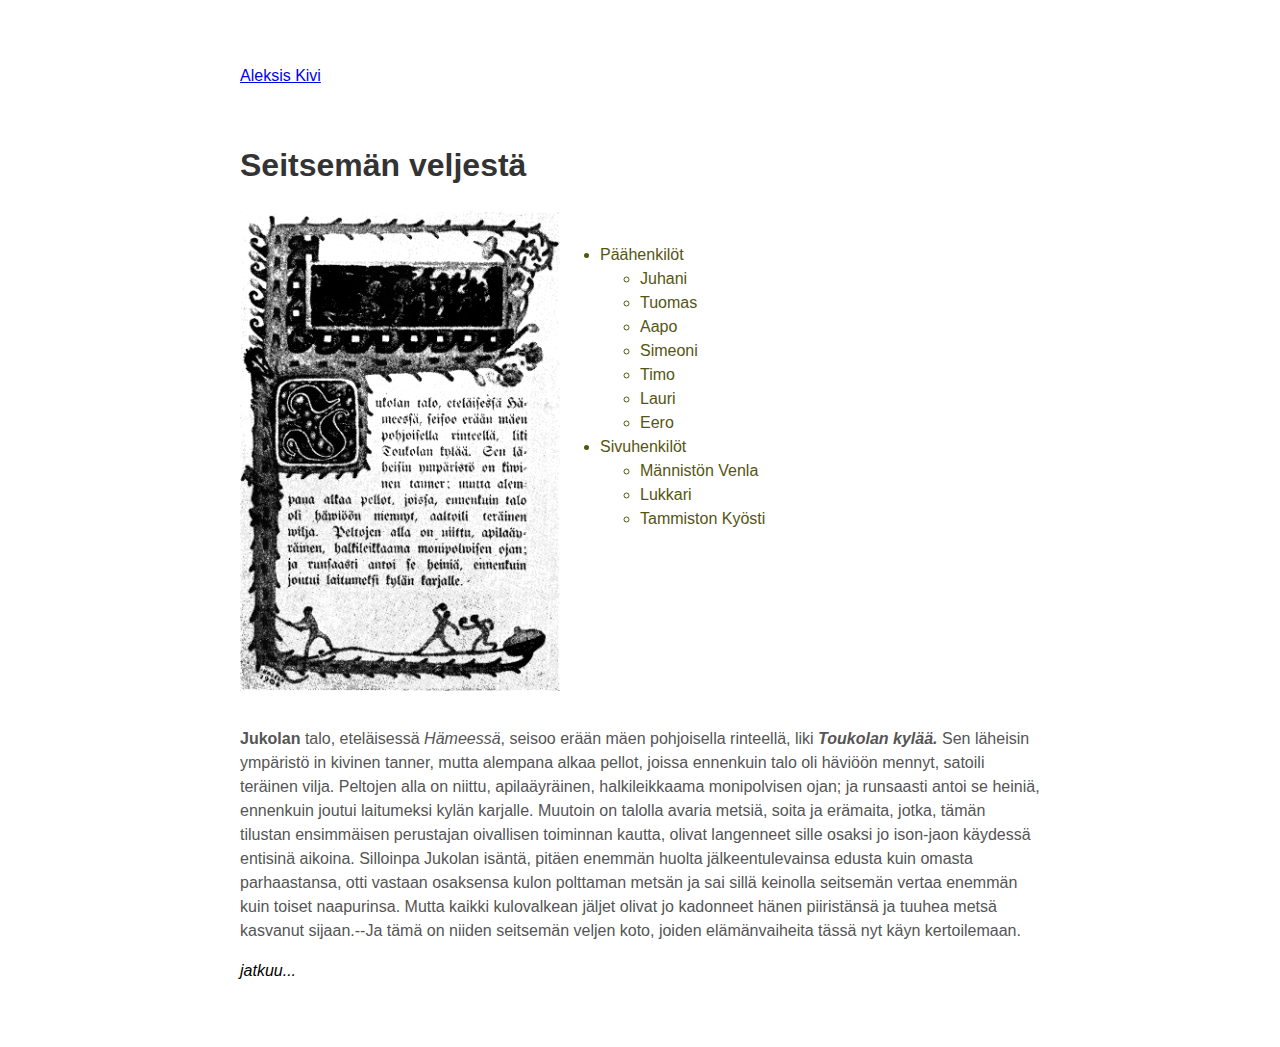
<file: index.html>
<!DOCTYPE html>
<html>

<head>
  <meta charset="utf-8">
  <title>Lapio website</title>
  <link rel="stylesheet" href="style.css">
</head>

<body>
  <!--Tee tehtävät tänne-->
<a href="toinen.html">Aleksis Kivi</a>

<h1>Seitsemän veljestä</h1>

<!--Kuvassa esitetään Seitsemän veljestä -kirjan ensimmäinen sivu-->
<img src="assets/Seitsemän_veljestä.png" alt="Seitsemän veljestä" height="480" width="320"/>


<ul class="lista">
  <li>Päähenkilöt</li>
  <ul>
    <li>Juhani</li>
    <li>Tuomas</li>
    <li>Aapo</li>
    <li>Simeoni</li>
    <li>Timo</li>
    <li>Lauri</li>
    <li>Eero</li>
  </ul>
  <li>Sivuhenkilöt</li>
  <ul>
    <li>Männistön Venla</li>
    <li>Lukkari</li>
    <li>Tammiston Kyösti</li>
  </ul>
</ul>

<h2 class="leipateksti">Ensimmäinen luku</h2>

<p class="leipateksti">
<strong>Jukolan</strong> talo, eteläisessä <em>Hämeessä</em>, seisoo erään mäen pohjoisella rinteellä, liki <strong><em>Toukolan kylää.</em></strong>

Sen läheisin ympäristö in kivinen tanner, mutta alempana alkaa pellot, joissa ennenkuin talo oli häviöön mennyt, satoili teräinen vilja.

Peltojen alla on niittu, apilaäyräinen,
halkileikkaama monipolvisen ojan; ja runsaasti antoi se heiniä,
ennenkuin joutui laitumeksi kylän karjalle. Muutoin on talolla avaria
metsiä, soita ja erämaita, jotka, tämän tilustan ensimmäisen perustajan
oivallisen toiminnan kautta, olivat langenneet sille osaksi jo ison-jaon
käydessä entisinä aikoina. Silloinpa Jukolan isäntä, pitäen enemmän
huolta jälkeentulevainsa edusta kuin omasta parhaastansa, otti vastaan
osaksensa kulon polttaman metsän ja sai sillä keinolla seitsemän vertaa
enemmän kuin toiset naapurinsa. Mutta kaikki kulovalkean jäljet olivat
jo kadonneet hänen piiristänsä ja tuuhea metsä kasvanut sijaan.--Ja tämä
on niiden seitsemän veljen koto, joiden elämänvaiheita tässä nyt käyn
kertoilemaan.
</p>

<em class="leipateksti" id="musta-kohta">jatkuu...</em>

</body>
</html>
</file>
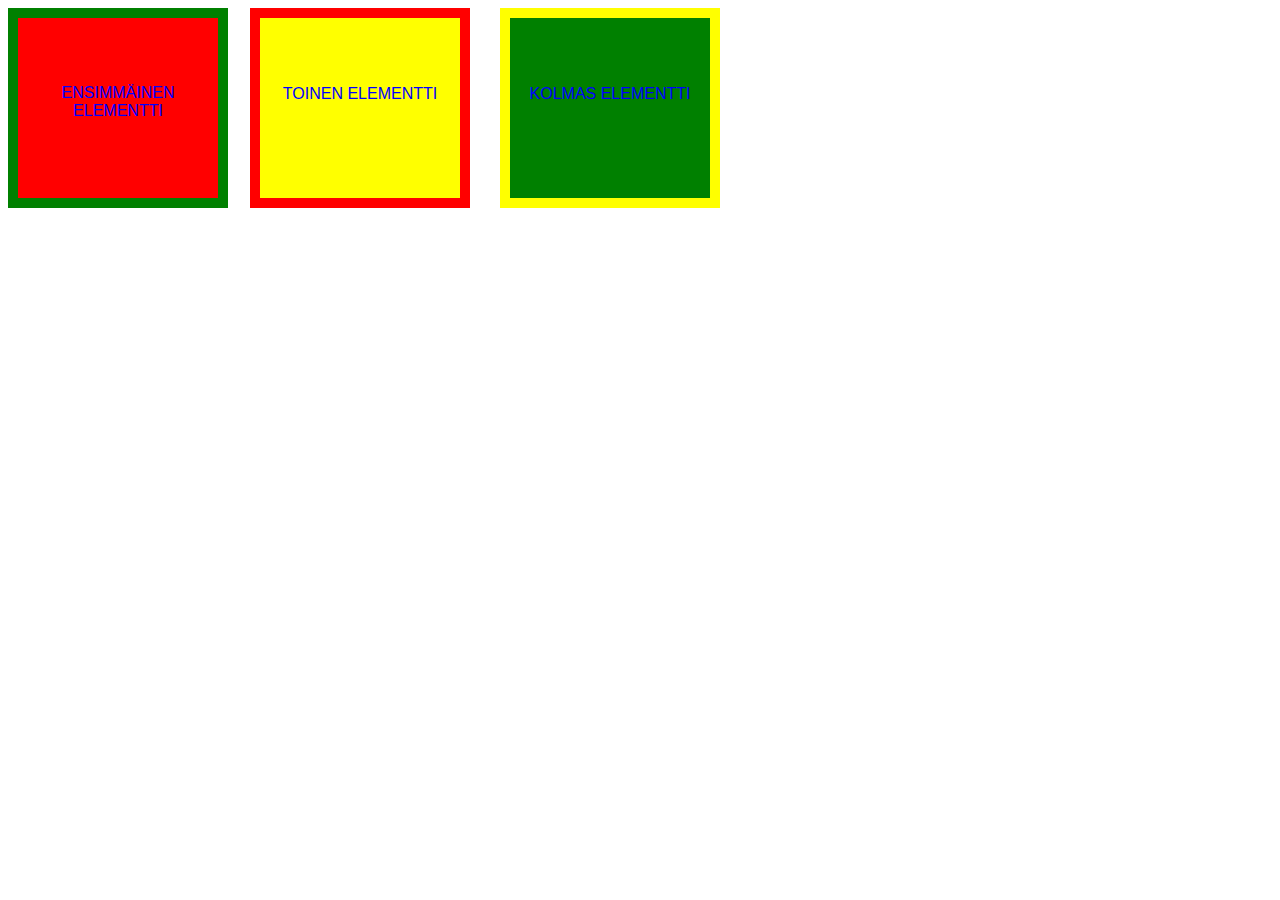
<file: position.html>
<!DOCTYPE html>
<html>

<head>
  <meta charset="utf-8">
  <title>Lapio website</title>
  <link rel="stylesheet" href="styles.css">
</head>
<body>

<div class="first-box-container">
  <p>Ensimmäinen elementti</p>
</div>
<div class="second-box-container">
  <p>Toinen elementti</p>
</div>
<div class="third-box-container">
  <p>Kolmas elementti</p>
</div>

</body>
</html>
</file>
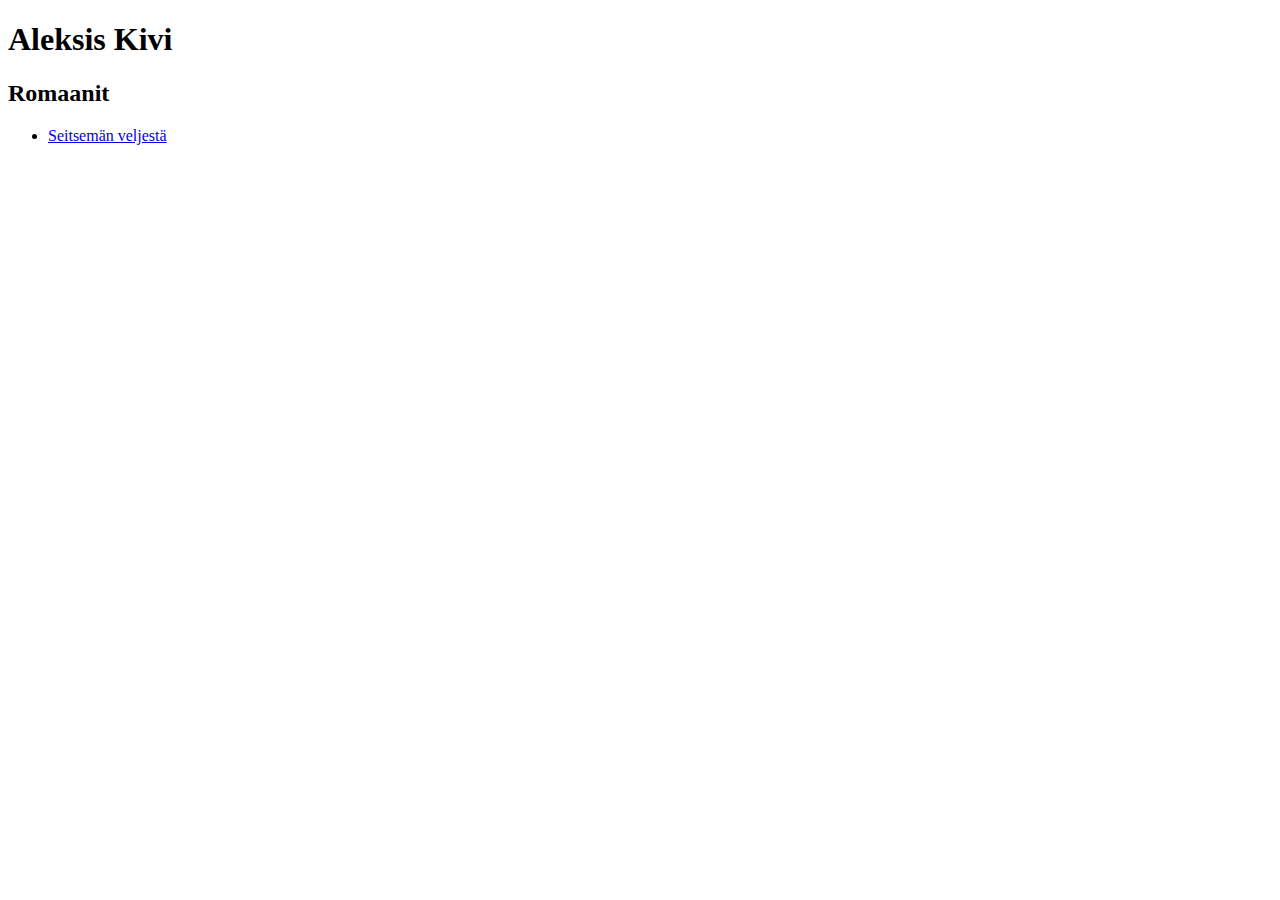
<file: toinen.html>
<!DOCTYPE html>
<html>

<head>
  <meta charset="utf-8">
  <title>Lapio website</title>
</head>

<body>

<h1>Aleksis Kivi</h1>

<h2>Romaanit</h2>

<ul>
  <li>
  <a href="index.html">Seitsemän veljestä</a>
  </li>
</ul>

</body>
</html>
</file>
<file: style.css>
h1 { 
  padding-top: 1em;
  margin-top: 1m;
  color: #333;
}

img {
  position: absolute;
}

.lista {
  color: #551;
  left: 20em;
  text-align: left;
  padding-top: 2em;
  position: relative;
}

.leipateksti {
  color: #555;
  padding-top: 3em;
}

#musta-kohta { color: black }

body {
  margin: 0 auto;
  max-width: 50em;
  font-family: 'Helvetica', 'Arial', sans-serif;
  line-height: 1.5;
  padding: 4em 1em;
  color: #555;
}
</file>
<file: styles.css>
.first-box-container {
  width: 200px;
  height: 130px;
  padding-top: 50px;
  color: blue;
  text-transform: uppercase;
  text-align: center;
  font-family: arial;
  font-size: 16px;
  background-color: red;
  border-style: solid;
  border-width: 10px;
  border-color: green;
  position: absolute;
}

.second-box-container {
  width: 200px;
  height: 180px;
  color: blue;
  text-transform: uppercase;
  line-height: 120px;
  text-align: center;
  font-family: arial;
  font-size: 16px;
  background-color: yellow;
  border-style: solid;
  border-width: 10px;
  border-color: red;
  position: absolute;
  left: 250px;
}

.third-box-container {
  width: 200px;
  height: 180px;
  color: blue;
  text-transform: uppercase;
  line-height: 120px;
  text-align: center;
  font-family: arial;
  font-size: 16px;
  background-color: green;
  border-style: solid;
  border-width: 10px;
  border-color: yellow;
  position: absolute;
  left: 500px;
}
</file>
